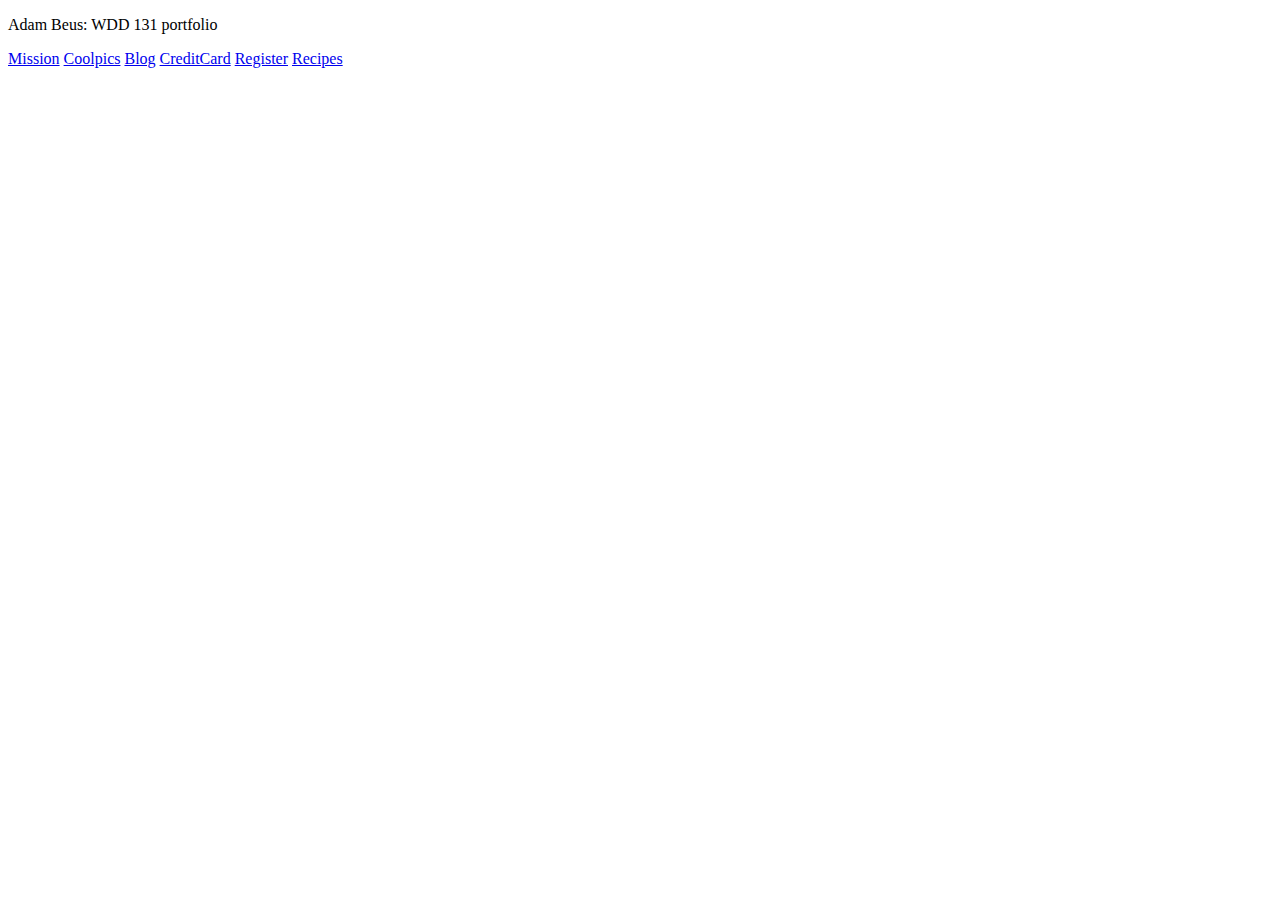
<file: index.html>
<!DOCTYPE html>
<html lang="en">
<head>
    <meta charset="UTF-8">
    <meta name="viewport" content="width=device-width, initial-scale=1.0">
    <title>epic</title>
</head>

<body>
    <header>
        <p>Adam Beus: WDD 131 portfolio</p>
    </header>
    <main>
        <a href="mission/index.html">Mission</a>
        <a href="coolpics/index.html">Coolpics</a>
        <a href="blog/index.html">Blog</a>
        <a href="creditcard/index.html">CreditCard</a>
        <a href="register/index.html">Register</a>
        <a href="recipes/index.html">Recipes</a>
    </main>
    <footer>

    </footer>
</body>
</html>
</file>
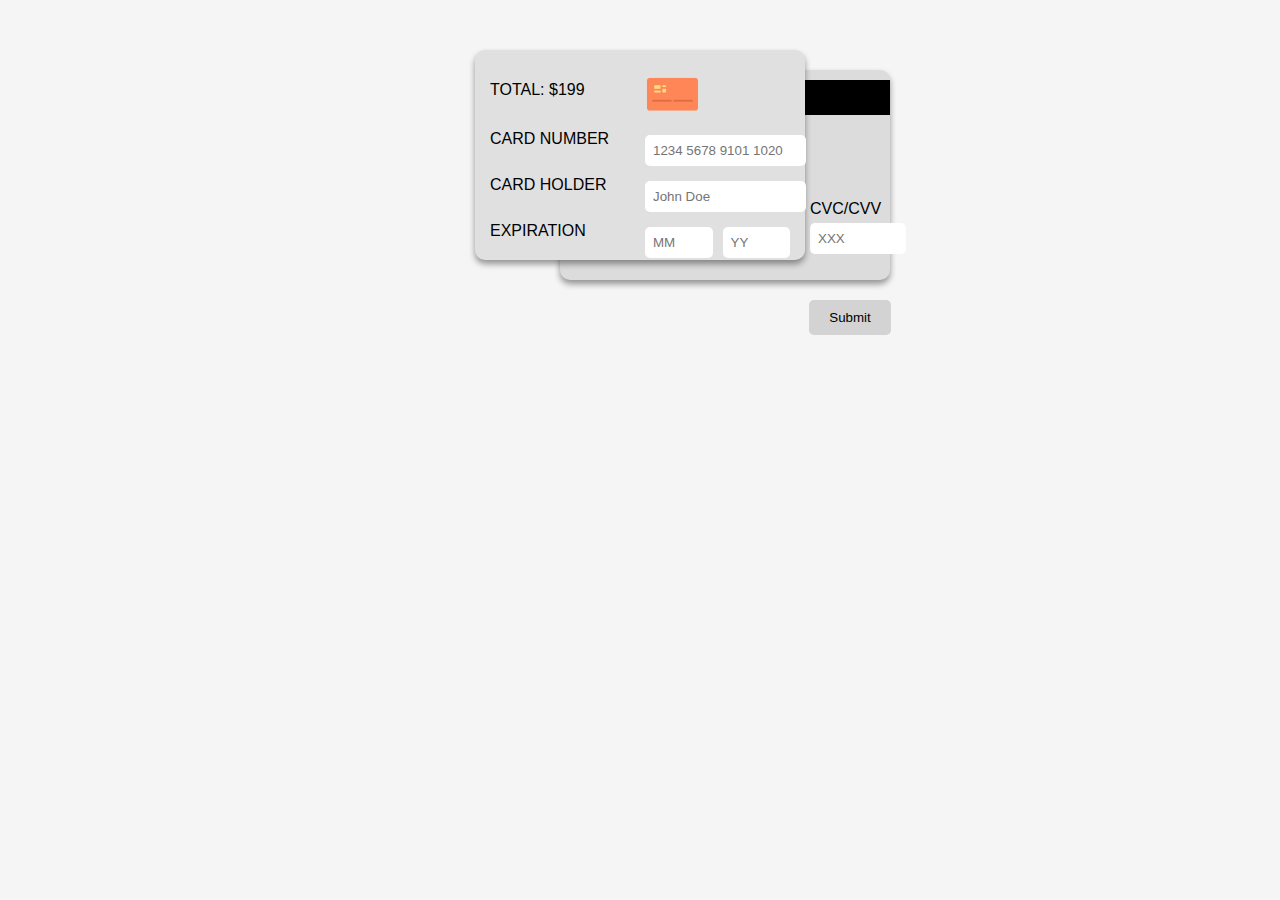
<file: creditcard/index.html>
<!DOCTYPE html>
<html lang="en">
<head>
    <link rel="stylesheet" href="style.css"/>
    <meta charset="UTF-8">
    <meta name="viewport" content="width=device-width, initial-scale=1.0">
    <title>Credit Card</title>
</head>
<body>

    <div class="container">
    <form>
            <div class="card front">
                <p class="total">TOTAL: $199</p>
                <img class="card-image" src="[data-uri]" 
                height="55px">
                
                <label for="card-number">CARD NUMBER</label>
                <input type="text" id="card-number" placeholder="1234 5678 9101 1020" maxlength="19" required>

                <label for="card-holder">CARD HOLDER</label>
                <input type="text" id="card-holder" placeholder="John Doe" required>

                <label for="expiration">EXPIRATION</label>
                <div class="expiration">
                    <input type="text" id="exp-month" placeholder="MM" maxlength="2" required>
                    <input type="text" id="exp-year" placeholder="YY" maxlength="2" required>
                </div>
            </div>

            <div class="card back">
                <div class="black-stripe"></div>
                <div class="cvc">
                    <label for="cvc">CVC/CVV</label>
                    <input type="text" id="cvc" placeholder="XXX" maxlength="4" required>
                </div>
            </div>
            <button type="submit">Submit</button>
        </form>
    </div>
</body>
</html>
</file>
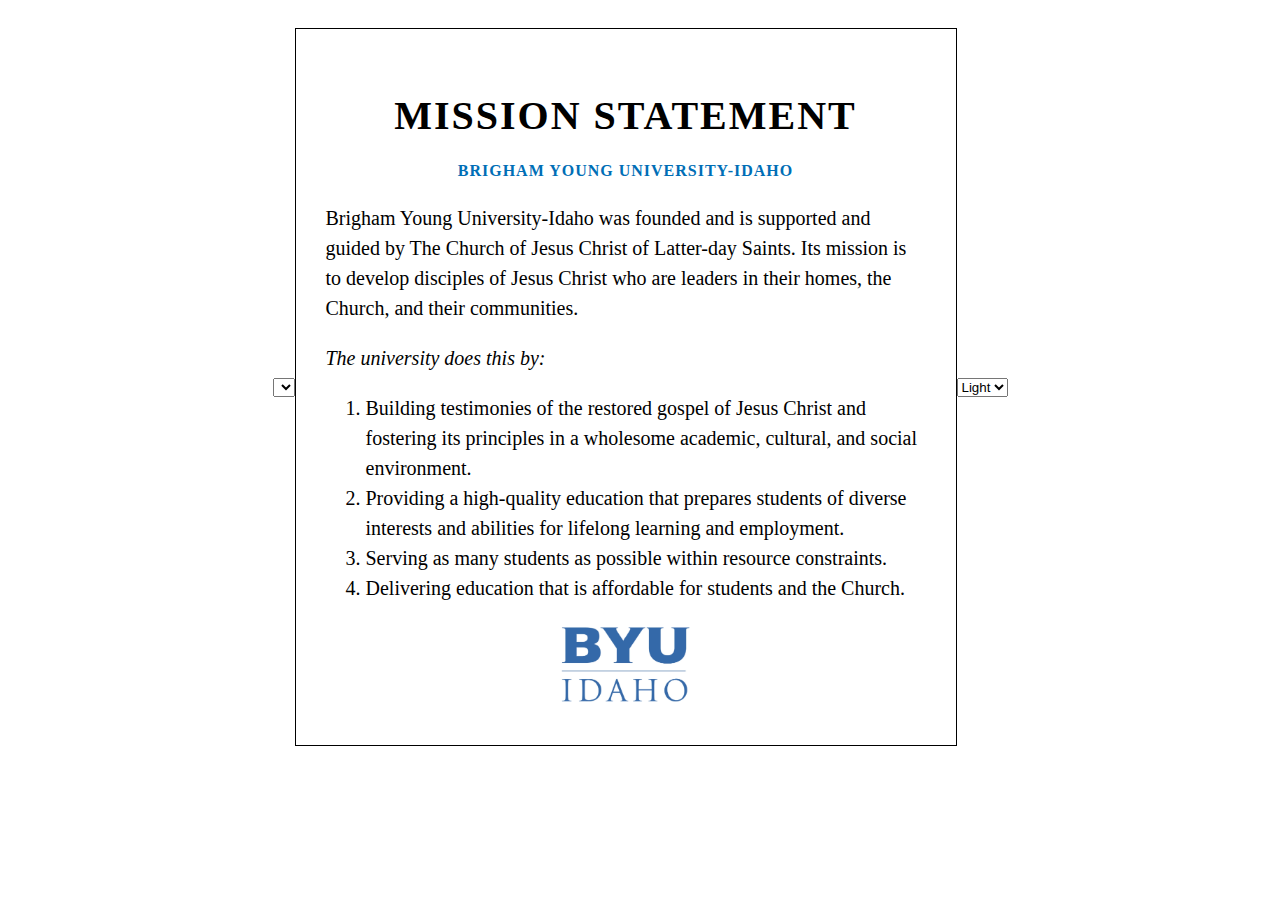
<file: mission/index.html>
<!DOCTYPE html>
<html lang="en">
<head>
    <meta charset="UTF-8">
    <meta name="viewport" content="width=device-width, initial-scale=1.0">
    <title>BYUI Mission Statement</title>
    <link rel="stylesheet" href="style.css"/>
    
    <select>
    </select>
</head>
<body>
    <div class="content">
        <header class="title">
            <h1>Mission Statement</h1>
            <h2>Brigham Young University-Idaho</h2>
        </header>
        <main>
            <p>
                Brigham Young University-Idaho was founded and is supported
                and guided by The Church of Jesus Christ of Latter-day Saints.
                Its mission is to develop disciples of Jesus Christ who are
                leaders in their homes, the Church, and their communities.
            </p>
            <p><em>The university does this by:</em></p>
            <ol class="does-list">
                <li>
                    Building testimonies of the restored gospel of Jesus Christ and
                    fostering its principles in a wholesome academic, cultural, and
                    social environment.
                </li>
                <li>
                    Providing a high-quality education that prepares students of diverse
                    interests and abilities for lifelong learning and employment.
                </li>
                <li>
                    Serving as many students as possible within resource constraints.
                </li>
                <li>
                    Delivering education that is affordable for students and the Church.
                </li>
            </ol>
        </main>
        <footer>
            <img src="byui-logo_blue.webp" alt="BYUI logo" class="logo" />
        </footer>
    </div>
    <select id="theme-selector">
        <option value="light">Light</option>
        <option value="dark">Dark</option>
    </select>
    <script src="mission.js"></script>
</body>
</html>
</file>
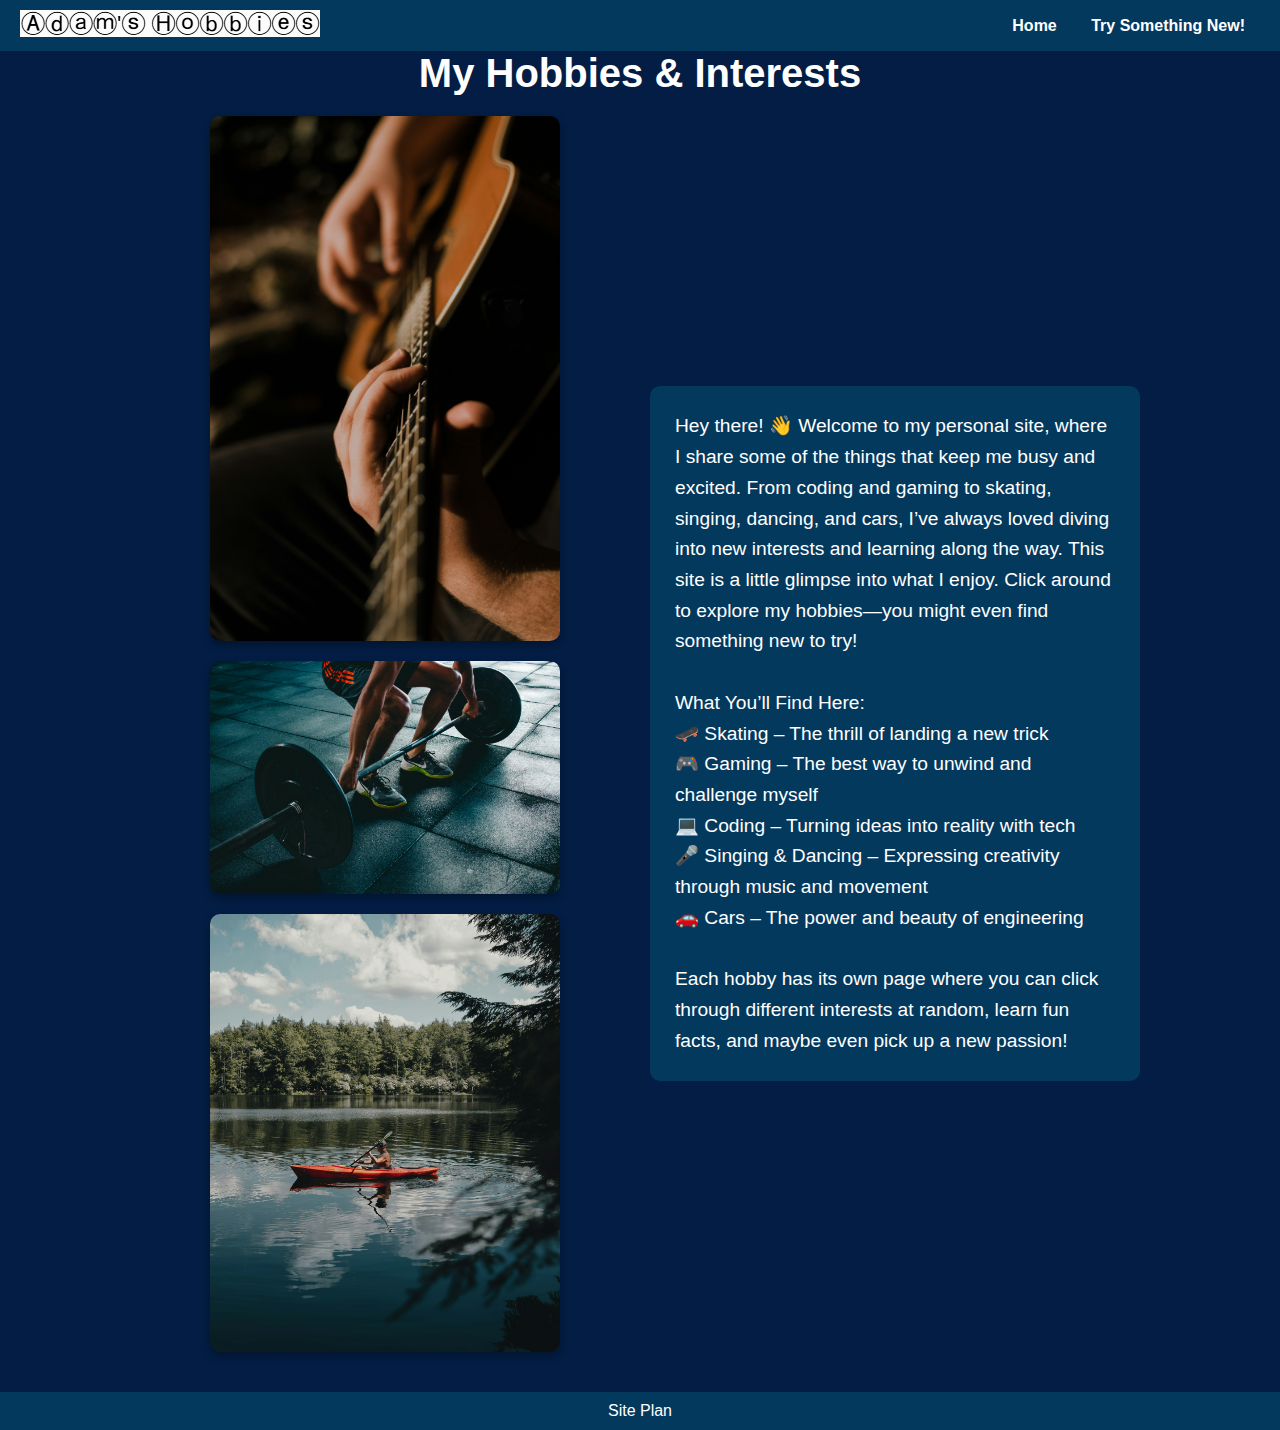
<file: mysite/index.html>
<!DOCTYPE html>
<html lang="en">
<head>
    <meta charset="UTF-8">
    <meta name="viewport" content="width=device-width, initial-scale=1.0">
    <link rel="stylesheet" href="styles/style.css">
    <title>My Hobbies & Interests</title>
</head>
<body>
    <header>
        <a id="logo_link" href="index.html">
            <img class="logo" src="images/logo.png" alt="Hobbies logo">
        </a>
        <nav>
            <a href="index.html">Home</a>
            <a href="page2.html">Try Something New!</a>
        </nav>
    </header>
    <h1 class="title">My Hobbies & Interests</h1>
    <main class="home-grid">
        <section class="home-images">
            <img src="images/guitar.jpg" width="400" alt="person playing the guitar">
            <img src="images/gym.jpg" width="400" alt="man lifting weights">
            <img src="images/kayak.jpg" width="400" alt="person kayaking">
        </section>
        <section class="home-paragraph">
            <p>Hey there! 👋 Welcome to my personal site, where I share some of the things that 
                keep me busy and excited. From coding and gaming to skating, singing, dancing, 
                and cars, I’ve always loved diving into new interests and learning along the way. 
                This site is a little glimpse into what I enjoy. Click around to explore my 
                hobbies—you might even find something new to try!<br> <br> 
                What You’ll Find Here:<br>
                🛹 Skating – The thrill of landing a new trick<br> 
                 🎮 Gaming – The best way to unwind and challenge myself<br> 
                 💻 Coding – Turning ideas into reality with tech<br> 
                 🎤 Singing & Dancing – Expressing creativity through music and movement<br> 
                 🚗 Cars – The power and beauty of engineering<br> <br>
                 Each hobby has its own page where you can click through different
                  interests at random, learn fun facts, and maybe even pick up a new passion!</p>
        </section>
    </main>
    <footer>
        <p><a href="site-plan.html">Site Plan</a></p>
    </footer>
</body>
</html>
</file>
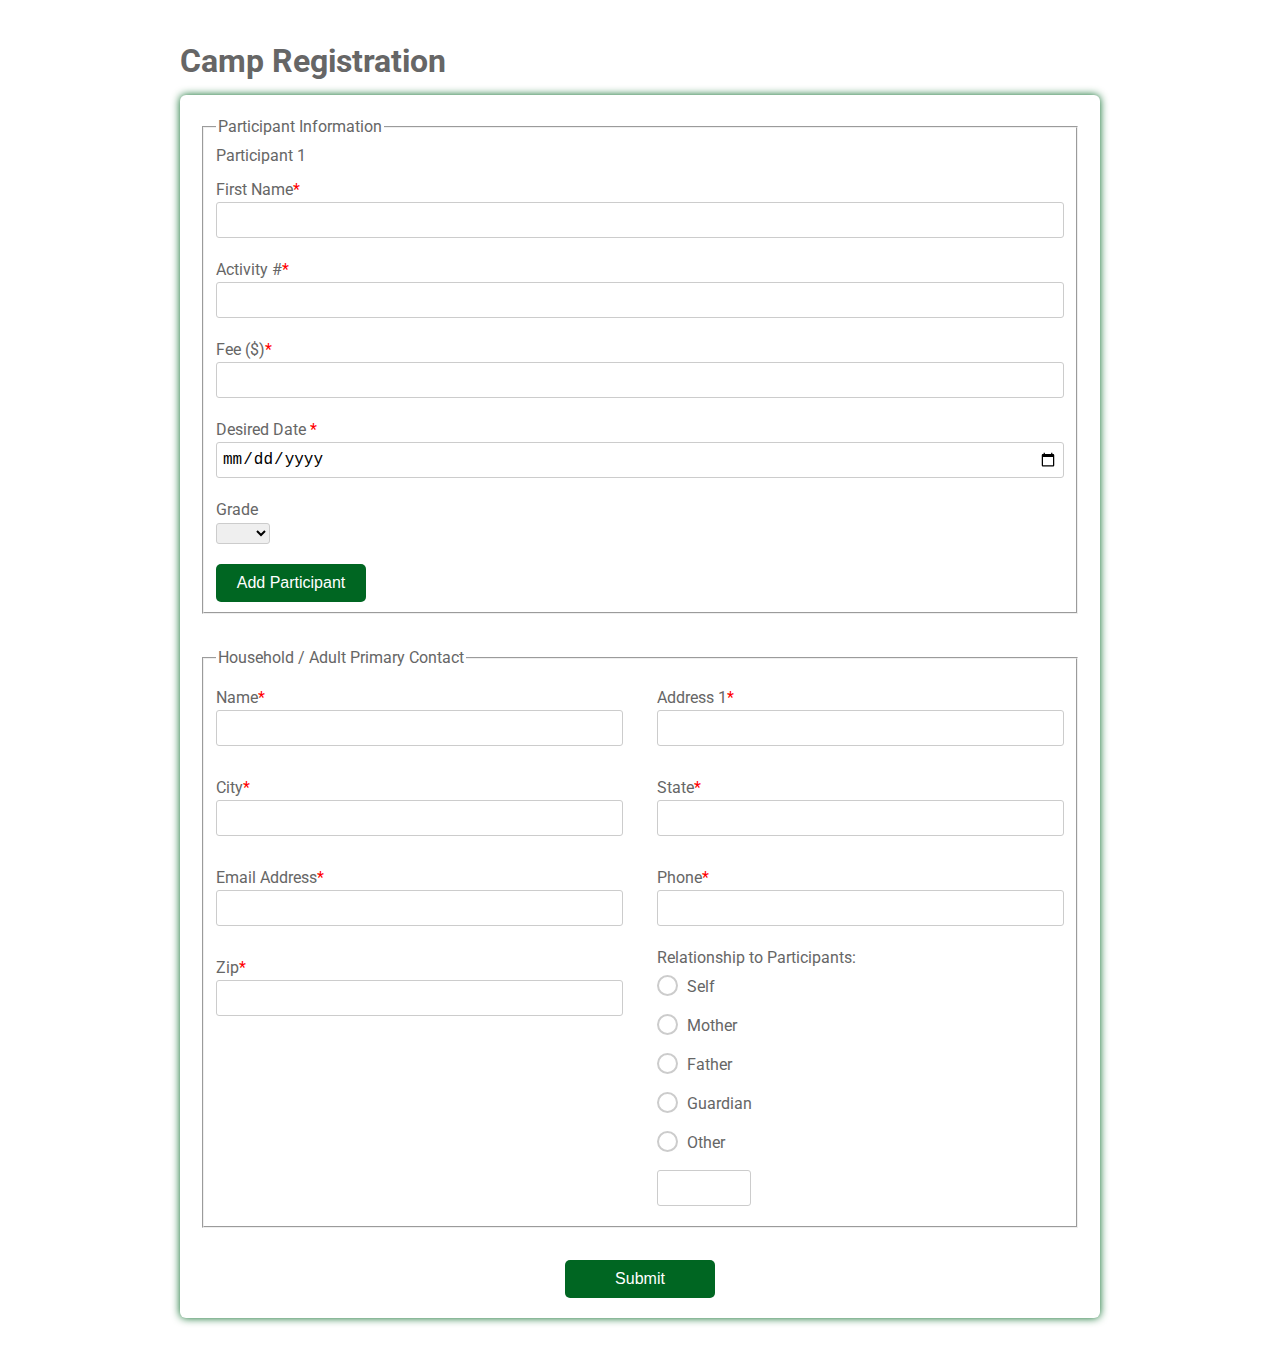
<file: register/index.html>
<!DOCTYPE html>
<html>
  <!-- Example based off of https://www.w3docs.com/learn-html/html-form-templates.html -->
  <head>
    <title>Camp Registration</title>
    <link
      href="https://fonts.googleapis.com/css?family=Roboto:300,400,500,700"
      rel="stylesheet"
    />
    <link rel="stylesheet" href="register.css" />
    <script src="register.js"></script>
  </head>
  <body>
    <div class="testbox">
      <h1>Camp Registration</h1>
      <form>
        <fieldset class="participants">
          <legend>Participant Information</legend>
          <section class="participant1">
            <p>Participant 1</p>
            <div class="item">
              <label for="fname"> First Name<span>*</span></label>
              <input id="fname" type="text" name="fname" value="" required />
            </div>
            <div class="item activities">
              <label for="activity">Activity #<span>*</span></label>
              <input id="activity" type="text" name="activity" />
            </div>
            <div class="item">
              <label for="fee">Fee ($)<span>*</span></label>
              <input id="fee" type="number" name="fee" />
            </div>
            <div class="item">
              <label for="date">Desired Date <span>*</span></label>
              <input id="date" type="date" name="date" />
            </div>
            <div class="item">
              <p>Grade</p>
              <select>
                <option selected value="" disabled selected></option>
                <option value="1">1st</option>
                <option value="2">2nd</option>
                <option value="3">3rd</option>
                <option value="4">4th</option>
                <option value="5">5th</option>
                <option value="6">6th</option>
                <option value="7">7th</option>
                <option value="8">8th</option>
                <option value="9">9th</option>
                <option value="10">10th</option>
                <option value="11">11th</option>
                <option value="12">12th</option>
              </select>
            </div>
          </section>
          <button type="button" id="add">Add Participant</button>
        </fieldset>

        <fieldset>
          <legend>Household / Adult Primary Contact</legend>
          <div class="columns">
            <div class="item">
              <label for="adult_name">Name<span>*</span></label>
              <input id="adult_name" type="text" name="adult_name" />
            </div>

            <div class="item">
              <label for="address1">Address 1<span>*</span></label>
              <input id="address1" type="text" name="address1" />
            </div>

            <div class="item">
              <label for="city">City<span>*</span></label>
              <input id="city" type="text" name="city" />
            </div>
            <div class="item">
              <label for="state">State<span>*</span></label>
              <input id="state" type="text" name="state" />
            </div>
            <div class="item">
              <label for="eaddress">Email Address<span>*</span></label>
              <input id="eaddress" type="text" name="eaddress" />
            </div>
            <div class="item">
              <label for="phone">Phone<span>*</span></label>
              <input id="phone" type="tel" name="phone" />
            </div>
            <div class="item">
              <label for="zip">Zip<span>*</span></label>
              <input id="zip" type="text" name="zip" />
            </div>

            <div class="question">
              <label>Relationship to Participants:</label>
              <div class="question-answer">
                <div>
                  <input
                    type="radio"
                    value="self"
                    id="radio_3"
                    name="relationship"
                  />
                  <label for="radio_3" class="radio"><span>Self</span></label>
                </div>
                <div>
                  <input
                    type="radio"
                    value="mother"
                    id="radio_4"
                    name="relationship"
                  />
                  <label for="radio_4" class="radio"><span>Mother</span></label>
                </div>
                <div>
                  <input
                    type="radio"
                    value="father"
                    id="radio_5"
                    name="relationship"
                  />
                  <label for="radio_5" class="radio"><span>Father</span></label>
                </div>
                <div>
                  <input
                    type="radio"
                    value="guardian"
                    id="radio_6"
                    name="relationship"
                  />
                  <label for="radio_6" class="radio"
                    ><span>Guardian</span></label
                  >
                </div>
                <div>
                  <input
                    type="radio"
                    value="other"
                    id="radio_7"
                    name="relationship"
                  />
                  <label for="radio_7" class="radio"><span>Other</span></label>
                  <input type="text" />
                </div>
              </div>
            </div>
          </div>
        </fieldset>
        <div class="btn-block">
          <button type="submit" id="submitButton">Submit</button>
        </div>
      </form>
      <section id="summary"></section>
    </div>
  </body>
</html>
</file>
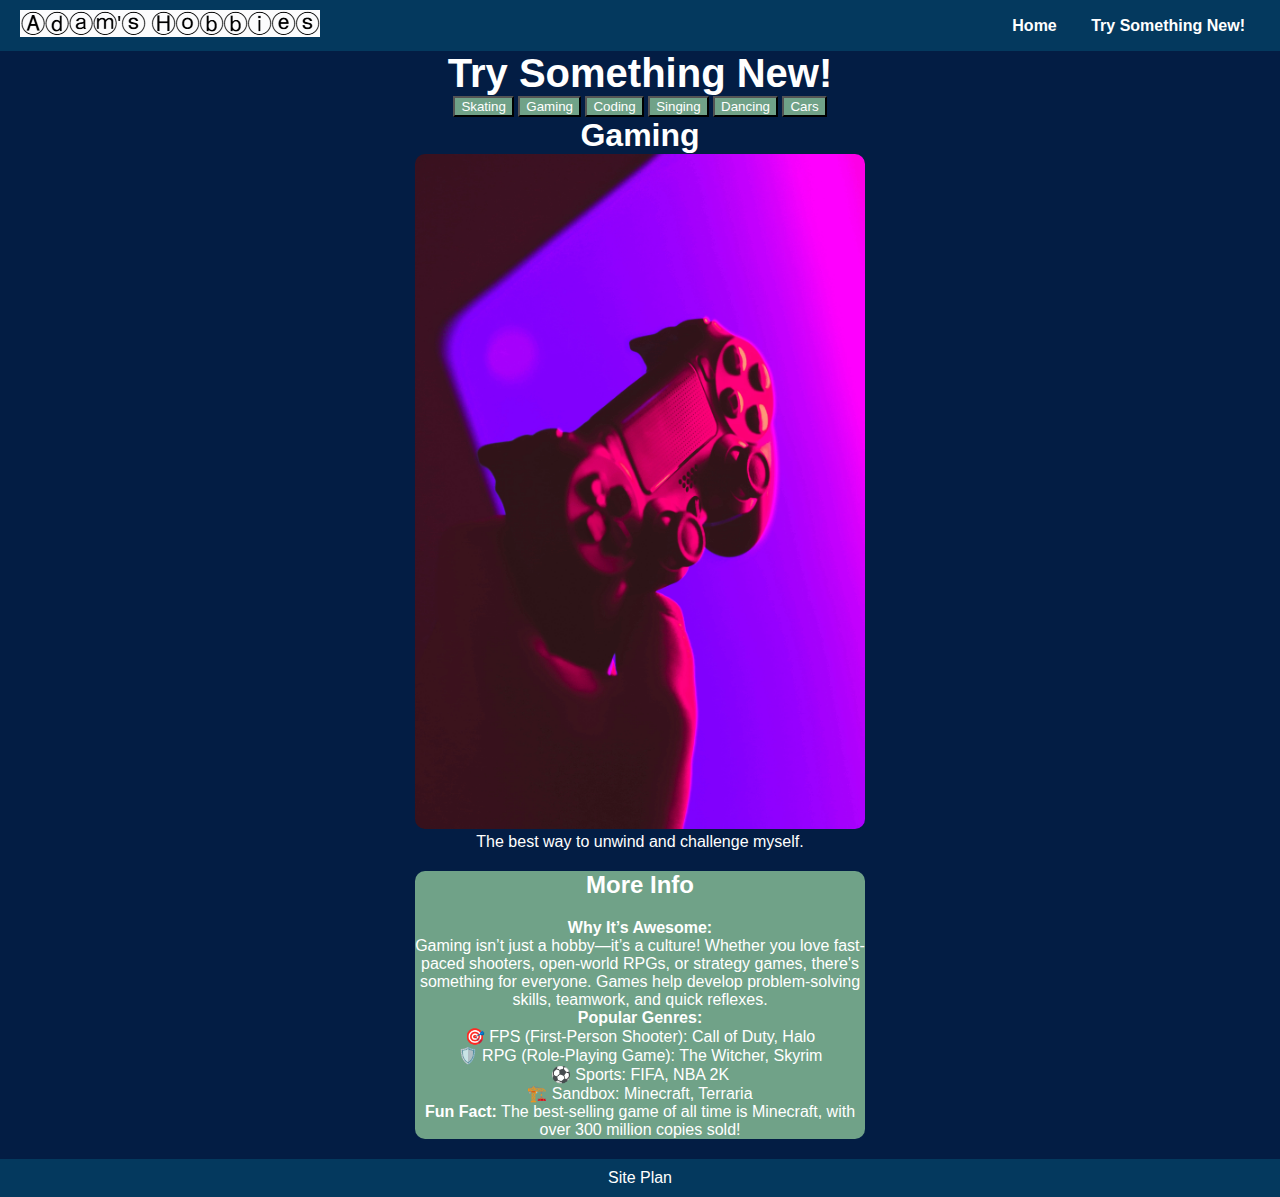
<file: mysite/page2.html>
<!DOCTYPE html>
<html lang="en">
<head>
    <meta charset="UTF-8">
    <meta name="viewport" content="width=device-width, initial-scale=1.0">
    <link rel="stylesheet" href="styles/style.css">
    <title>Try Something New!</title>
</head>
<body>
    <header>
        <a id="logo_link" href="index.html">
            <img class="logo" src="images/logo.png" alt="Hobbies logo">
        </a>
        <nav>
            <a href="index.html">Home</a>
            <a href="page2.html">Try Something New!</a>
        </nav>
    </header>
    <h1 class="title">Try Something New!</h1>
    <nav>
        <button onclick="showHobby('Skating')">Skating</button>
        <button onclick="showHobby('Gaming')">Gaming</button>
        <button onclick="showHobby('Coding')">Coding</button>
        <button onclick="showHobby('Singing')">Singing</button>
        <button onclick="showHobby('Dancing')">Dancing</button>
        <button onclick="showHobby('Cars')">Cars</button>
    </nav>

    <main>
        <div class="hobby-container">
            <div class="hobby-main">
              <h1 id="hobby-title"></h1>
              <img id="hobby-image" src="" alt="hobby image">
              <p id="hobby-description"></p>
            </div>
            <div class="hobby-more">
              <h2>More Info</h2>
              <div id="hobby-details"></div>
            </div>
          </div>
          
          <div id="hobby-buttons"></div>
    </main>

    <footer>
        <p><a href="site-plan.html">Site Plan</a></p>
    </footer>

    <script src="main.js"></script>
</body>
</file>
<file: creditcard/style.css>
body {
    font-family: Arial, sans-serif;
    background-color: #f5f5f5;
    display: flex;
    flex-direction: column;
    align-items: center;
    margin-top: 50px;
}

.container {
    position: relative;
    width: 300px;
}

form {
    display: flex;
    flex-direction: column;
    align-items: center;
}

.card {
    width: 300px;
    height: 180px;
    border-radius: 10px;
    padding: 15px;
    display: grid;
    grid-template-columns: 1fr 1fr;
    grid-gap: 10px;
    box-shadow: 0 4px 6px rgba(0, 0, 0, 0.4);
}

.front {
    background: #e0e0e0;
    z-index: 2;
    position: relative;
}

.back {
    background: #dcdcdc;
    position: absolute;
    top: 20px;
    left: 70px;
    z-index: 1;
}

.card input {
    width: 100%;
    padding: 8px;
    border: none;
    border-radius: 5px;
    margin-top: 5px;
}

.cvc
{
    position: absolute;
    top: 130px;
    left: 250px;
}

.expiration {
    display: flex;
    gap: 10px;
}

.black-stripe {
    width: 100%;
    height: 35px; 
    background-color: black;
    position: absolute;
    top: 10px;
}

button {
    margin-top: 40px;
    margin-left: 420px;
    padding: 10px 20px;
    border: none;
    border-radius: 5px;
    background-color: lightgray;
    color: black;
    cursor: pointer;
}
</file>
<file: mission/style.css>
body {
    line-height: 1.5;
    display: flex;
    justify-content: center;
    align-items: center;
    padding: 20px;
    font-size: 20px;
  }

  .content{
    text-align: center;
    border: 1px solid;
    max-width: 600px;
    padding: 30px;
  }
  .title h1 {
    font-size: 2em;
    font-weight: bold;
    margin-bottom: 10px;
    letter-spacing: 2px; 
    text-transform: uppercase; 
  }
  
  .title h2 {
    font-size: 0.8em;
    margin-bottom: 20px;
    color: #006EB6; 
    letter-spacing: 1px;
    text-transform: uppercase;
  }

header h2 {
    color: #006EB6;
}
main p{
    text-align: left;
}
.does-list{
    text-align: left;
}
.logo{
    max-width: 150px;
}
</file>
<file: mysite/styles/style.css>
:root {
    --primary-color: #031D44;
    --secondary-color: #04395E;
    --accent1-color: #70A288;
    --accent2-color: white;
}

body, h1, p {
    margin: 0;
    padding: 0;
    font-family: 'Arial', sans-serif;
}

body {
    background-color: var(--primary-color);
    color: var(--accent2-color);
    text-align: center;
}

main {
    display: flex;
    text-align: center;
    justify-content: center;
}

header {
    display: flex;
    justify-content: space-between;
    align-items: center;
    background-color: var(--secondary-color);
    padding: 10px 20px;
}

nav a {
    color: var(--accent2-color);
    text-decoration: none;
    margin: 0 15px;
    font-weight: bold;
}

nav a:hover {
    color: var(--accent1-color);
}

.title {
    font-size: 2.5em;
}

.home-grid {
    display: grid;
    grid-template-columns: 1fr 1fr;
    gap: 20px;
    padding: 20px;
    max-width: 1000px;
    margin: auto;
    align-items: center;
}

.home-images {
    display: flex;
    justify-content: center;
    align-items: center;
    gap: 20px; 
    flex-wrap: wrap; 
}

.home-images img {
    width: 80%; 
    max-width: 350px; 
    border-radius: 10px;
    box-shadow: 0 4px 8px rgba(0, 0, 0, 0.3);
}

.home-paragraph {
    text-align: left;
    font-size: 1.2rem;
    line-height: 1.6;
    padding: 25px;
    background: var(--secondary-color);
    border-radius: 10px;
}

footer {
    background-color: var(--secondary-color);
    padding: 10px;
    margin-top: 20px;
}

footer a {
    color: var(--accent2-color);
    text-decoration: none;
}

footer a:hover {
    text-decoration: underline;
    color: var(--accent1-color);
}

button {
    background-color: var(--accent1-color);
    color: var(--accent2-color);
    cursor: pointer;
}

button:hover {
    background-color: var(--secondary-color);
}

#hobby-image {
    width: 100%;
    max-width: 450px;
    border-radius: 10px;
}

h2 {
    margin-top: 20px;
    color: var(--accent2-color);
}

.hobby-more {
    background-color: var(--accent1-color);
    color: var(--accent2-color);
    max-width: 450px;
    border-radius: 10px;
    text-align: center;
    
}
@media (max-width: 768px) {
    .home-grid {
        grid-template-columns: 1fr;
    }

    nav a {
        display: block;
        padding: 10px;
        width: 100%;
        text-align: center;
    }
}
</file>
<file: register/register.css>
* {
    box-sizing: border-box;
  }
  body {
    font-family: Roboto, Arial, sans-serif;
    font-size: 16px;
    color: #666;
    line-height: 22px;
  }

  div,
  form,
  input,
  select,
  textarea,
  label,
  p {
    padding: 0;
    margin: 0;
    outline: none;
    font-size: 16px;
    line-height: 24px;
  }

  .testbox {
    padding: 20px;
    max-width: 960px;
    margin: 0 auto;
  }
  form {
    padding: 20px;
    border-radius: 6px;
    background: #fff;
    box-shadow: 0 0 8px #006622;
  }
  fieldset {
    margin-bottom: 2em;
  }
  input,
  select,
  textarea {
    margin-bottom: 10px;
    border: 1px solid #ccc;
    border-radius: 3px;
  }
  input {
    width: 100%;
    padding: 5px;
  }
  input[type="checkbox"] {
    width: auto;
    margin-right: 1em;
  }
  input[type="date"] {
    padding: 4px 5px;
  }
  textarea {
    width: 100%;
    padding: 5px;
  }
  .item:hover p,
  .item:hover i,
  .question:hover p,
  .question label:hover,
  input:hover::placeholder {
    color: #006622;
  }
  .item input:hover,
  .item select:hover,
  .item textarea:hover {
    border: 1px solid transparent;
    box-shadow: 0 0 3px 0 #006622;
    color: #006622;
  }
  .item {
    position: relative;
    margin: 10px 0;
  }
  .item span {
    color: red;
  }


  .columns {
    display: flex;
    justify-content: space-between;
    flex-direction: row;
    flex-wrap: wrap;
  }
  .columns div {
    width: 48%;
  }

  /* Style checkbox and radio. To do this we have to hide the defaults then we create our own */
  input[type="radio"] {
    display: none;
  }
  label.radio {
    position: relative;
    display: inline-block;
    margin: 5px 20px 15px 0;
    cursor: pointer;
  }
  .question span {
    margin-left: 30px;
  }
  .question-answer label {
    display: block;
  }
  label.radio:before {
    content: "";
    position: absolute;
    left: 0;
    width: 17px;
    height: 17px;
    border-radius: 50%;
    border: 2px solid #ccc;
  }
  input[type="radio"]:checked + label:before,
  label.radio:hover:before {
    border: 2px solid #006622;
  }
  label.radio:after {
    content: "";
    position: absolute;
    top: 6px;
    left: 5px;
    width: 8px;
    height: 4px;
    border: 3px solid #006622;
    border-top: none;
    border-right: none;
    transform: rotate(-45deg);
    opacity: 0;
  }
  input[type="radio"]:checked + label:after {
    opacity: 1;
  }
  /* end style checkbox and radio */
  .btn-block {
    margin-top: 10px;
    text-align: center;
  }
  button {
    width: 150px;
    padding: 10px;
    border: none;
    border-radius: 5px;
    background: #006622;
    font-size: 16px;
    color: #fff;
    cursor: pointer;
  }
  button:hover {
    background: #00b33c;
  }
  @media (max-width: 568px) {
    .columns div {
      width: 100%;
    }
  }
</file>
